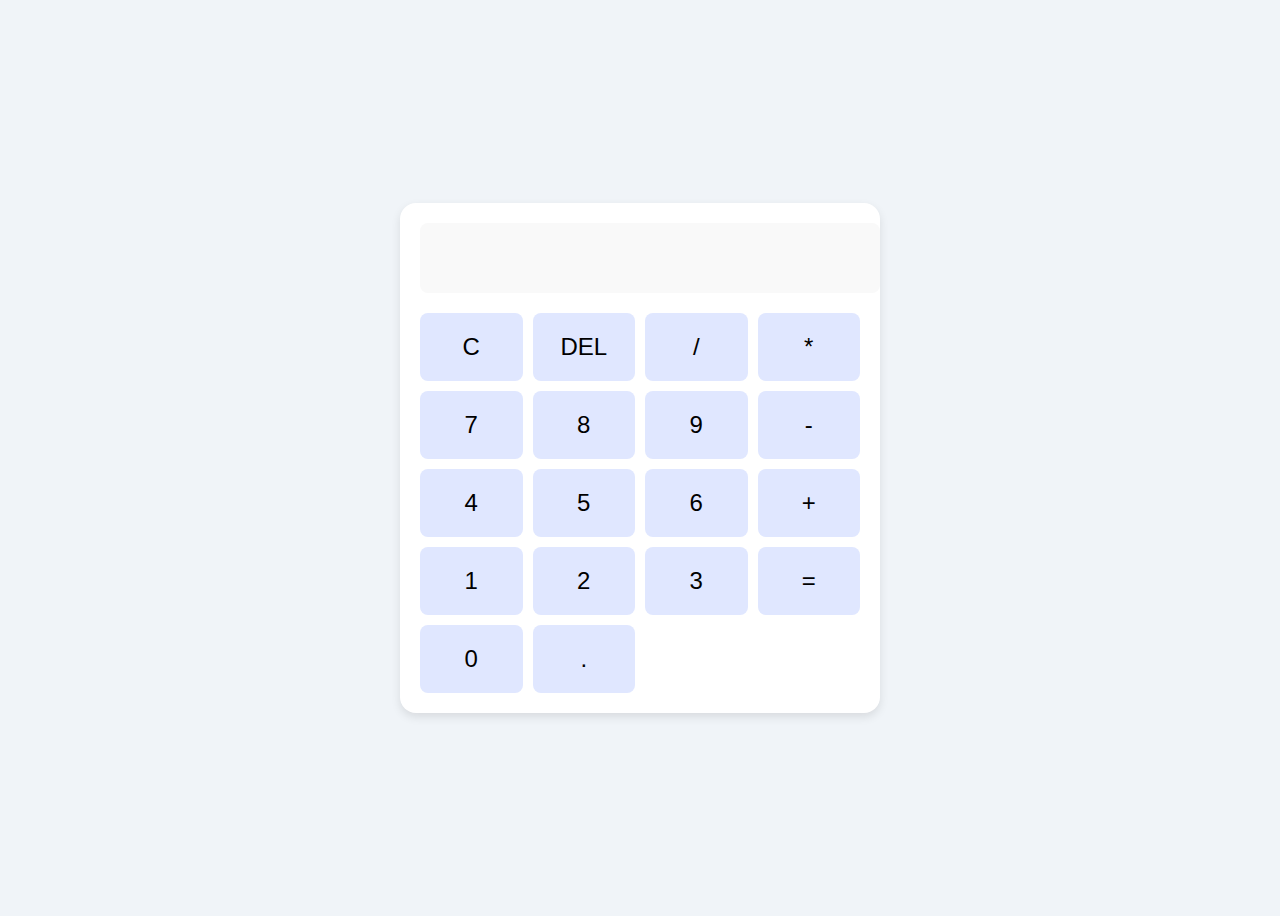
<file: Calculator Project/index.html>
<!DOCTYPE html>
<html lang="en">
<head>
  <meta charset="UTF-8">
  <meta name="viewport" content="width=device-width, initial-scale=1.0">
  <title>Simple Calculator</title>
</head>
<style>
    body {
      display: flex;
      justify-content: center;
      align-items: center;
      height: 100vh;
      background-color: #f0f4f8;
      font-family: Arial, sans-serif;
    }
  
    .calculator {
      background: #fff;
      padding: 20px;
      border-radius: 16px;
      box-shadow: 0 4px 10px rgba(0, 0, 0, 0.1);
    }
  
    .display {
      width: 100%;
      height: 50px;
      text-align: right;
      padding: 10px;
      font-size: 2rem;
      border: none;
      border-radius: 8px;
      margin-bottom: 20px;
      background: #f9f9f9;
    }
  
    .buttons {
      display: grid;
      grid-template-columns: repeat(4, 1fr);
      gap: 10px;
    }
  
    button {
      padding: 20px;
      font-size: 1.5rem;
      border: none;
      border-radius: 8px;
      cursor: pointer;
      background: #e0e7ff;
      transition: background 0.2s ease;
    }
  
    button:hover {
      background: #c7d2fe;
    }
  
    button.operator {
      background: #fcd34d;
    }
  
    button.operator:hover {
      background: #fbbf24;
    }
  </style>
</head>  
<body>
  <div class="calculator">
    <input type="text" class="display" id="display" disabled>
    <div class="buttons">
      <button onclick="clearDisplay()">C</button>
      <button onclick="deleteLast()">DEL</button>
      <button onclick="appendValue('/')">/</button>
      <button onclick="appendValue('*')">*</button>
      <button onclick="appendValue('7')">7</button>
      <button onclick="appendValue('8')">8</button>
      <button onclick="appendValue('9')">9</button>
      <button onclick="appendValue('-')">-</button>
      <button onclick="appendValue('4')">4</button>
      <button onclick="appendValue('5')">5</button>
      <button onclick="appendValue('6')">6</button>
      <button onclick="appendValue('+')">+</button>
      <button onclick="appendValue('1')">1</button>
      <button onclick="appendValue('2')">2</button>
      <button onclick="appendValue('3')">3</button>
      <button onclick="calculate()">=</button>
      <button onclick="appendValue('0')">0</button>
      <button onclick="appendValue('.')">.</button>
    </div>
  </div>
  <script>
    const display = document.getElementById('display');
  
    function appendValue(value) {
      display.value += value;
    }
  
    function clearDisplay() {
      display.value = '';
    }
  
    function deleteLast() {
      display.value = display.value.slice(0, -1);
    }
  
    function calculate() {
      try {
        display.value = eval(display.value);
      } catch (error) {
        display.value = 'Error';
      }
    }
  </script>  
</body>
</html>
</file>
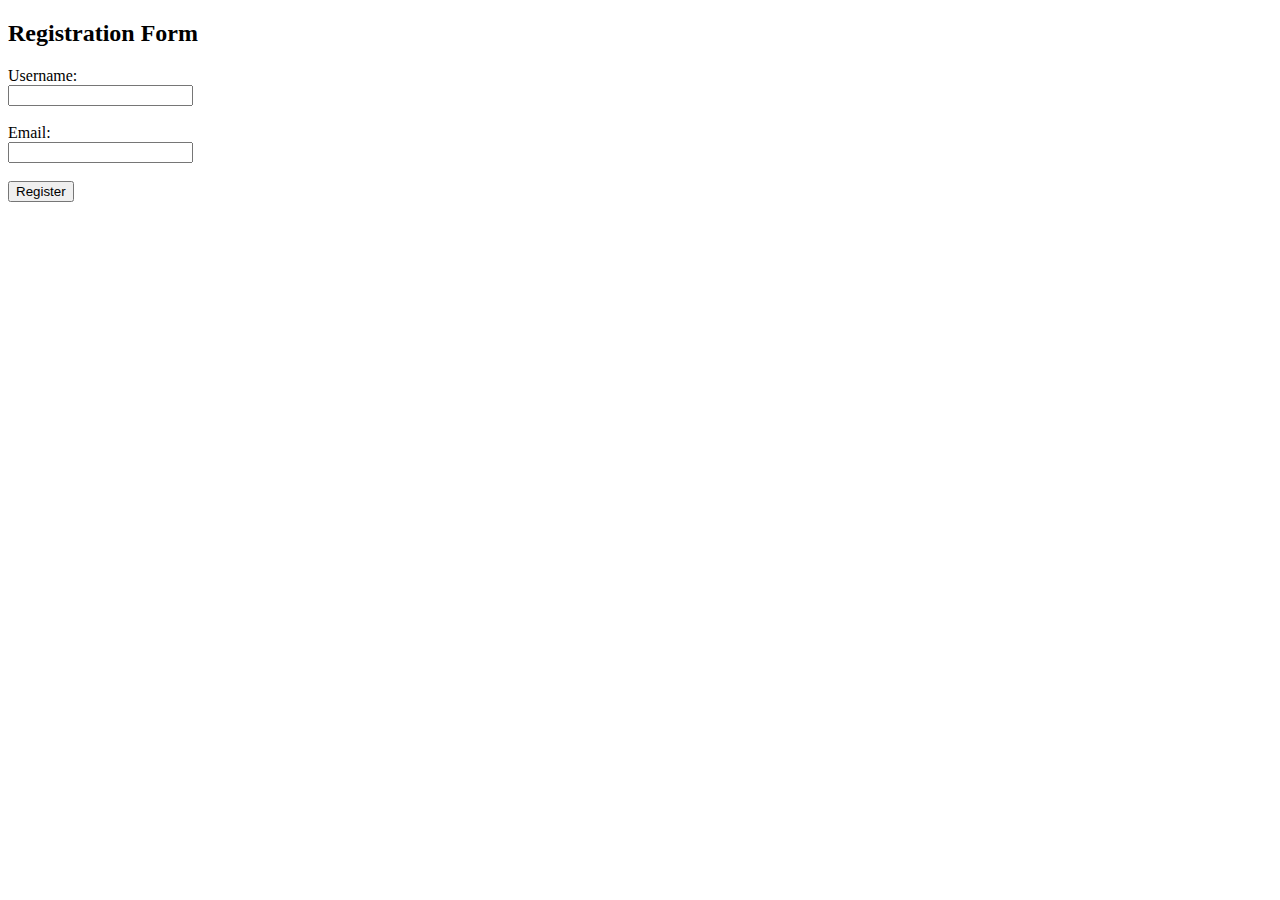
<file: Calculator Project/form.html>
<!DOCTYPE html>
<html lang="en">
<head>
    <meta charset="UTF-8">
    <meta name="viewport" content="width=device-width, initial-scale=1.0">
    <title>Registration Form</title>
    <script>
        function confirmSubmission(event) {
            if (!confirm("Are you sure you want to submit the form?")) {
                event.preventDefault(); // Prevent form submission if the user clicks "Cancel"
            }
        }
    </script>
</head>
<body>
    <h2>Registration Form</h2>
    <form action="home.html" onsubmit="confirmSubmission(event)">
        <label for="username">Username:</label><br>
        <input type="text" id="username" name="username" required><br><br>
        
        <label for="email">Email:</label><br>
        <input type="email" id="email" name="email" required><br><br>
        
        <input type="submit" value="Register">
    </form>
</body>
</html>
</file>
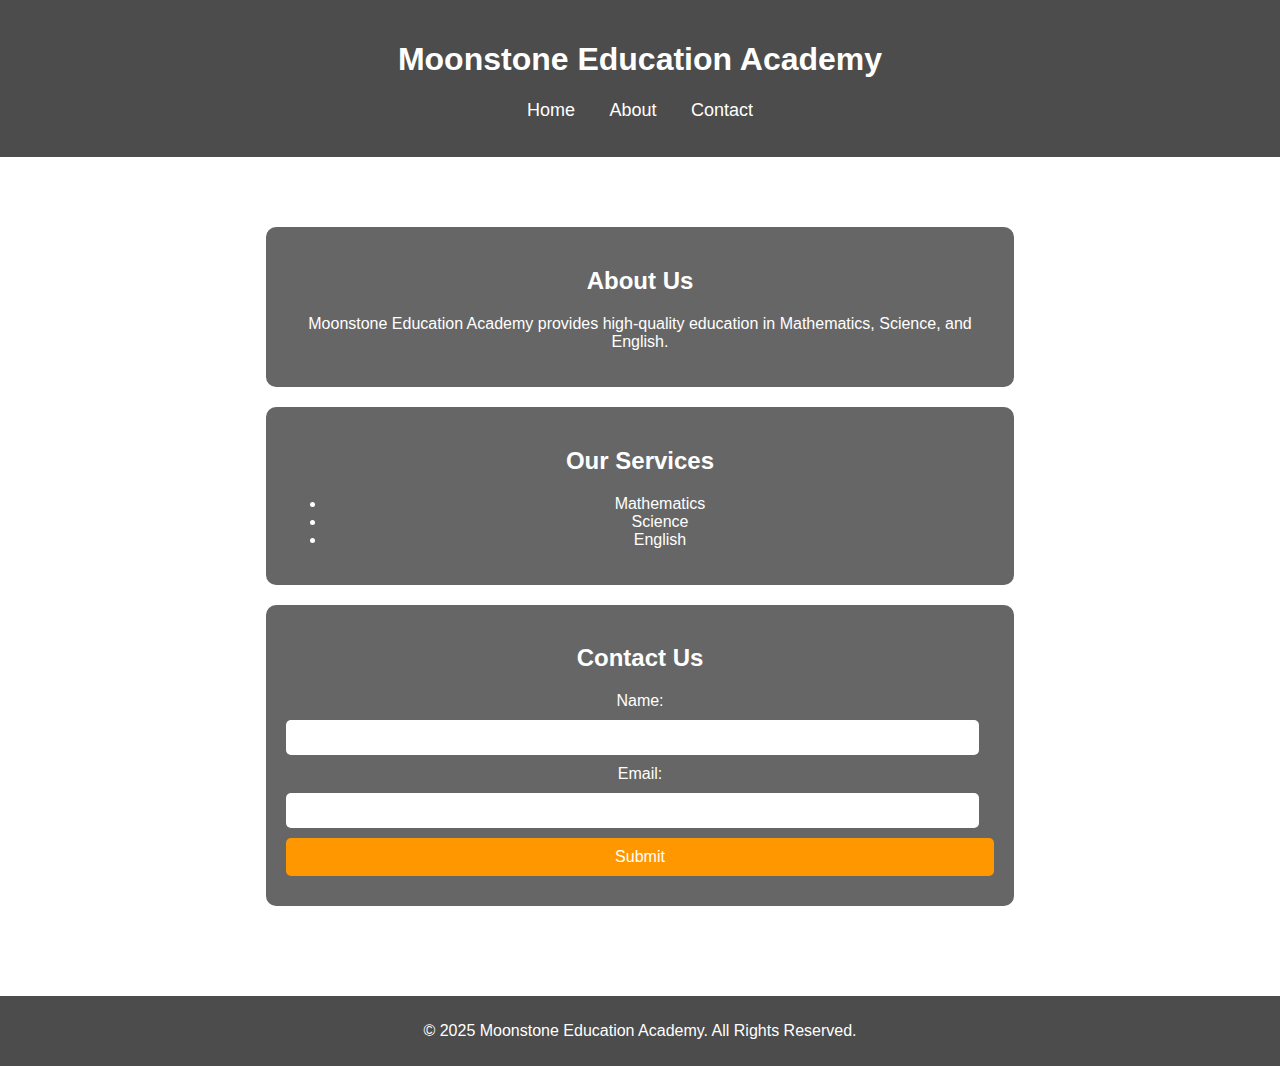
<file: Webproject/index.html/Untitled-1.html>
<!DOCTYPE html>
<html lang="en">
<head>
    <meta charset="UTF-8">
    <meta name="viewport" content="width=device-width, initial-scale=1.0">
    <title>Moonstone Education Academy</title>
    <link rel="stylesheet" href="style.css">
</head>
<body>
    <header>
        <h1>Moonstone Education Academy</h1>
        <nav>
            <ul>
                <li><a href="#">Home</a></li>
                <li><a href="#">About</a></li>
                <li><a href="#">Contact</a></li>
            </ul>
        </nav>
    </header>

    <main>
        <section>
            <h2>About Us</h2>
            <p>Moonstone Education Academy provides high-quality education in Mathematics, Science, and English.</p>
        </section>

        <section>
            <h2>Our Services</h2>
            <ul>
                <li>Mathematics </li>
                <li>Science </li>
                <li>English </li>
            </ul>
        </section>

        <section>
            <h2>Contact Us</h2>
            <form>
                <label for="name">Name:</label>
                <input type="text" id="name" name="name">
                <label for="email">Email:</label>
                <input type="email" id="email" name="email">
                <input type="submit" value="Submit">
            </form>
        </section>
    </main>

    <footer>
        <p>&copy; 2025 Moonstone Education Academy. All Rights Reserved.</p>
    </footer>
</body>
</html>
</file>
<file: Webproject/index.html/style.css>
/* General Styles */
body {
    font-family: Arial, sans-serif;
    margin: 0;
    padding: 0;
    color: white;
    text-align: center;

 

/* Header */
header {
    background: rgba(0, 0, 0, 0.7);
    padding: 20px;
}

nav ul {
    list-style-type: none;
    padding: 0;
}

nav ul li {
    display: inline;
    margin: 0 15px;
}

nav ul li a {
    color: white;
    text-decoration: none;
    font-size: 18px;
}

/* Main Content */
main {
    padding: 50px;
}

/* Sections */
section {
    background: rgba(0, 0, 0, 0.6);  /* Semi-transparent for readability */
    padding: 20px;
    margin: 20px auto;
    width: 60%;
    border-radius: 10px;
}

/* Contact Form */
form input, form label {
    display: block;
    width: 100%;
    margin: 10px 0;
}

input[type="text"], input[type="email"] {
    padding: 10px;
    border-radius: 5px;
    border: none;
    width: 95%;
}

input[type="submit"] {
    background: #ff9800;
    color: white;
    padding: 10px 20px;
    border: none;
    cursor: pointer;
    font-size: 16px;
    border-radius: 5px;
}

input[type="submit"]:hover {
    background: #e68900;
}

/* Footer */
footer {
    background: rgba(0, 0, 0, 0.7);
    padding: 10px;
    margin-top: 20px;
}
</file>
